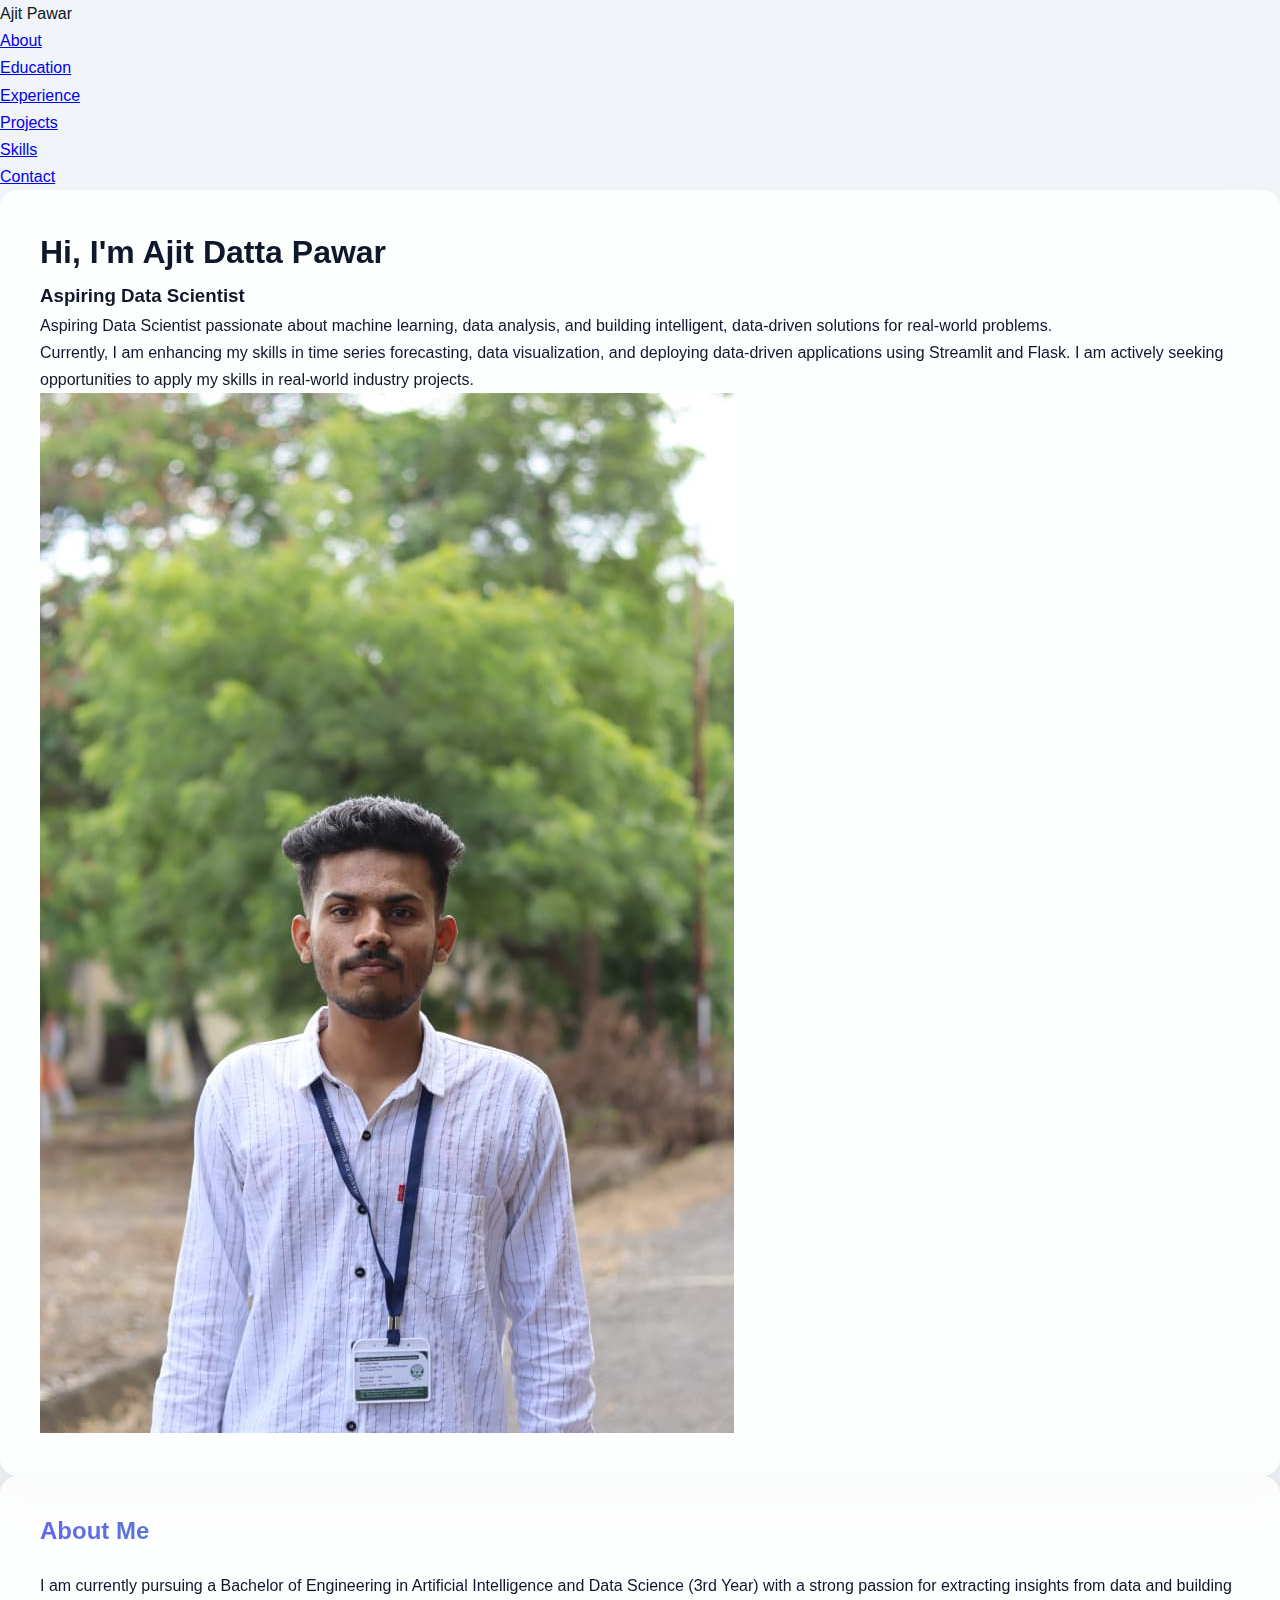
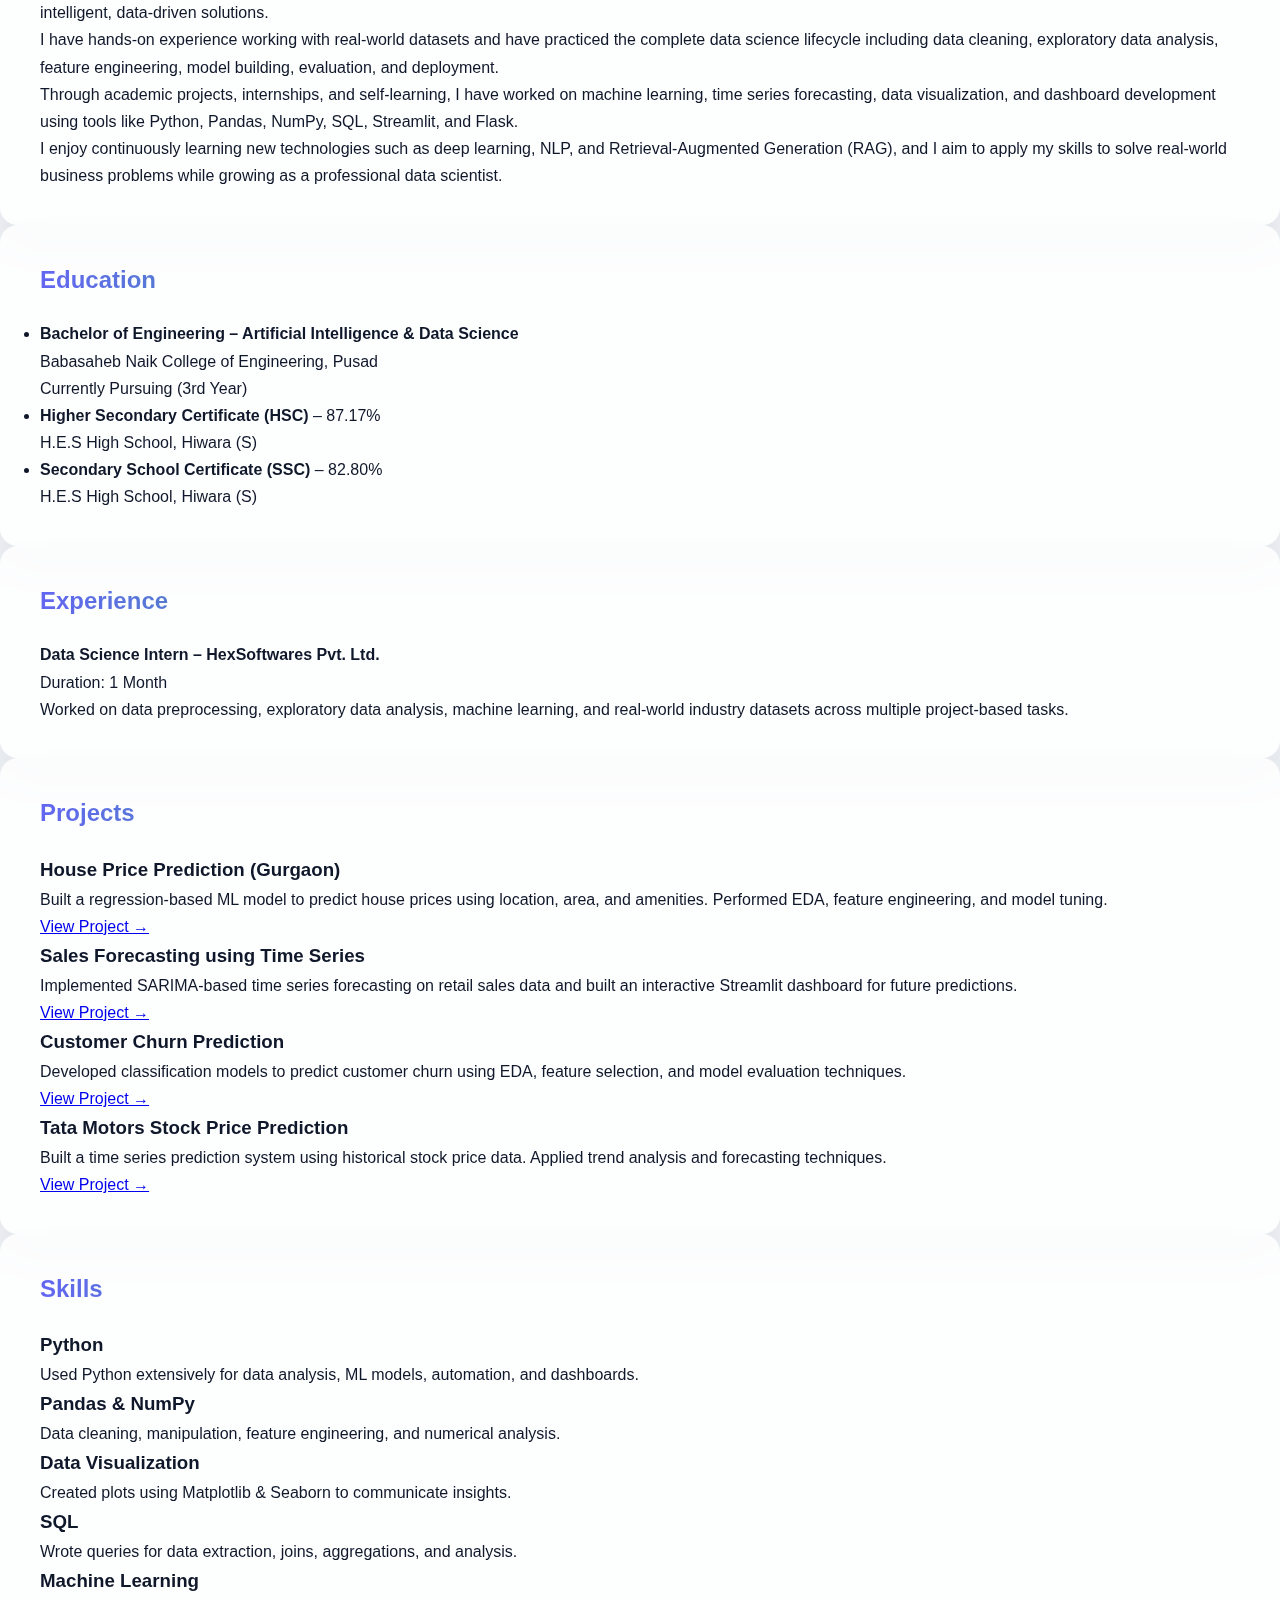
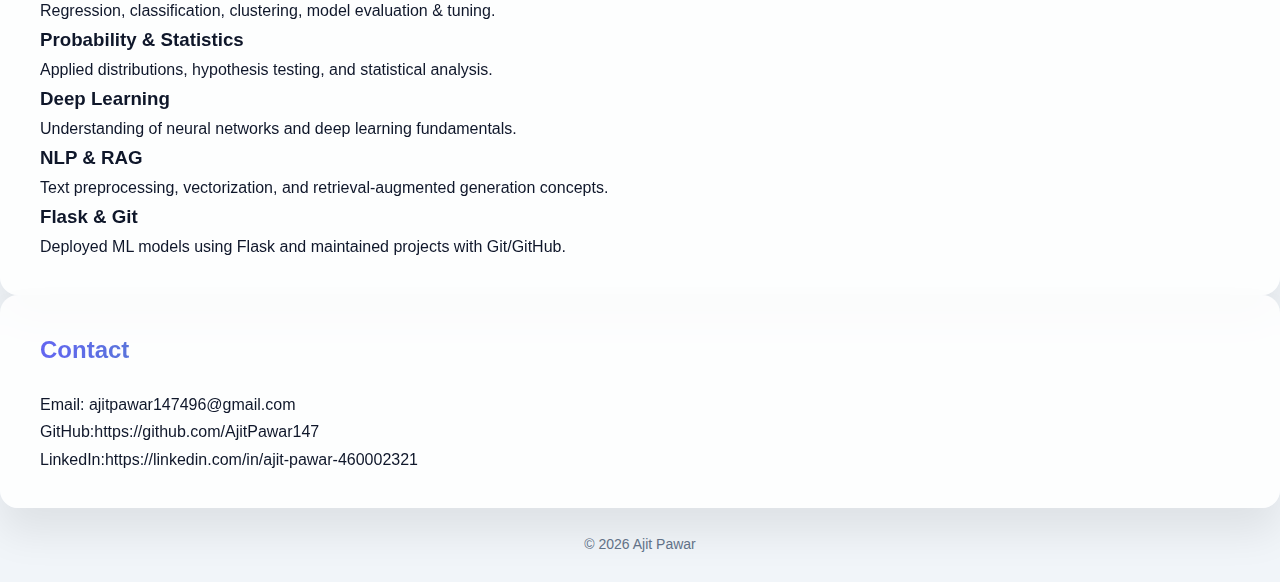
<file: index.html>
<!DOCTYPE html>
<html lang="en">
<head>
  <meta charset="UTF-8">
  <title>Ajit Pawar | Data Scientist</title>
  <meta name="viewport" content="width=device-width, initial-scale=1.0">
  <link rel="stylesheet" href="style.css">
</head>
<body>

<!-- NAVBAR -->
<nav class="navbar">
  <div class="logo">Ajit Pawar</div>
  <ul>
    <li><a href="#about">About</a></li>
    <li><a href="#education">Education</a></li>
    <li><a href="#experience">Experience</a></li>
    <li><a href="#projects">Projects</a></li>
    <li><a href="#skills">Skills</a></li>
    <li><a href="#contact">Contact</a></li>
  </ul>
</nav>

<!-- HERO -->
<section class="hero">
  <div class="hero-text">
    <h1>Hi, I'm <span>Ajit Datta Pawar</span></h1>
    <h3>Aspiring Data Scientist</h3>
    <p>
      Aspiring Data Scientist passionate about machine learning, data analysis,
      and building intelligent, data-driven solutions for real-world problems.
    </p>
    <p>
    Currently, I am enhancing my skills in time series forecasting, data
    visualization, and deploying data-driven applications using Streamlit
    and Flask. I am actively seeking opportunities to apply my skills in
    real-world industry projects.
  </p>
    
     
    </div>
  </div>

  <div class="hero-image">
    <img src="Ajit_Photo.jpeg" alt="Ajit Pawar">
  </div>
</section>

<!-- ABOUT -->
<section id="about" class="section">
  <h2>About Me</h2>

  <p>
    I am currently pursuing a Bachelor of Engineering in Artificial Intelligence
    and Data Science (3rd Year) with a strong passion for extracting insights
    from data and building intelligent, data-driven solutions.
  </p>

  <p>
    I have hands-on experience working with real-world datasets and have practiced
    the complete data science lifecycle including data cleaning, exploratory data
    analysis, feature engineering, model building, evaluation, and deployment.
  </p>

  <p>
    Through academic projects, internships, and self-learning, I have worked on
    machine learning, time series forecasting, data visualization, and dashboard
    development using tools like Python, Pandas, NumPy, SQL, Streamlit, and Flask.
  </p>

  <p>
    I enjoy continuously learning new technologies such as deep learning, NLP,
    and Retrieval-Augmented Generation (RAG), and I aim to apply my skills to
    solve real-world business problems while growing as a professional data scientist.
  </p>
</section>


<!-- EDUCATION --> <section id="education" class="section dark"> <h2>Education</h2> <ul> <li> <strong>Bachelor of Engineering – Artificial Intelligence & Data Science</strong><br> Babasaheb Naik College of Engineering, Pusad<br> Currently Pursuing (3rd Year) </li> <li> <strong>Higher Secondary Certificate (HSC)</strong> – 87.17%<br> H.E.S High School, Hiwara (S) </li> <li> <strong>Secondary School Certificate (SSC)</strong> – 82.80%<br> H.E.S High School, Hiwara (S) </li> </ul> </section>

<!-- EXPERIENCE -->
<section id="experience" class="section">
  <h2>Experience</h2>
  <p>
    <strong>Data Science Intern – HexSoftwares Pvt. Ltd.</strong><br>
    Duration: 1 Month
  </p>
  <p>
    Worked on data preprocessing, exploratory data analysis, machine learning,
    and real-world industry datasets across multiple project-based tasks.
  </p>
</section>

<!-- PROJECTS -->
<section id="projects" class="section dark">
  <h2>Projects</h2>

  <div class="projects-container">

    <div class="project-box">
      <h3>House Price Prediction (Gurgaon)</h3>
      <p>
        Built a regression-based ML model to predict house prices using location,
        area, and amenities. Performed EDA, feature engineering, and model tuning.
      </p>
      <a href="https://github.com/AjitPawar147/House-Price-Prediction" target="_blank">
        View Project →
      </a>
    </div>

    <div class="project-box">
      <h3>Sales Forecasting using Time Series</h3>
      <p>
        Implemented SARIMA-based time series forecasting on retail sales data and
        built an interactive Streamlit dashboard for future predictions.
      </p>
      <a href="https://github.com/AjitPawar147/Sales-Forecasting-using-Time-Series" target="_blank">
        View Project →
      </a>
    </div>

    <div class="project-box">
      <h3>Customer Churn Prediction</h3>
      <p>
        Developed classification models to predict customer churn using EDA,
        feature selection, and model evaluation techniques.
      </p>
      <a href="https://github.com/AjitPawar147/Customer_Churn_Prediction" target="_blank">
        View Project →
      </a>
    </div>

    <div class="project-box">
      <h3>Tata Motors Stock Price Prediction</h3>
      <p>
        Built a time series prediction system using historical stock price data.
        Applied trend analysis and forecasting techniques.
      </p>
      <a href="https://github.com/AjitPawar147/Tatamotors-stock-prediction" target="_blank">
        View Project →
      </a>
    </div>

  </div>
</section>

<!-- SKILLS -->
<section id="skills" class="section dark">
  <h2>Skills</h2>

  <div class="skills-grid">

    <div class="skill">
      <h3>Python</h3>
      <p>Used Python extensively for data analysis, ML models, automation, and dashboards.</p>
    </div>

    <div class="skill">
      <h3>Pandas & NumPy</h3>
      <p>Data cleaning, manipulation, feature engineering, and numerical analysis.</p>
    </div>

    <div class="skill">
      <h3>Data Visualization</h3>
      <p>Created plots using Matplotlib & Seaborn to communicate insights.</p>
    </div>

    <div class="skill">
      <h3>SQL</h3>
      <p>Wrote queries for data extraction, joins, aggregations, and analysis.</p>
    </div>

    <div class="skill">
      <h3>Machine Learning</h3>
      <p>Regression, classification, clustering, model evaluation & tuning.</p>
    </div>

    <div class="skill">
      <h3>Probability & Statistics</h3>
      <p>Applied distributions, hypothesis testing, and statistical analysis.</p>
    </div>

    <div class="skill">
      <h3>Deep Learning</h3>
      <p>Understanding of neural networks and deep learning fundamentals.</p>
    </div>

    <div class="skill">
      <h3>NLP & RAG</h3>
      <p>Text preprocessing, vectorization, and retrieval-augmented generation concepts.</p>
    </div>

    <div class="skill">
      <h3>Flask & Git</h3>
      <p>Deployed ML models using Flask and maintained projects with Git/GitHub.</p>
    </div>

  </div>
</section>

<!-- CONTACT -->
<section id="contact" class="section">
  <h2>Contact</h2>
  <p>Email: ajitpawar147496@gmail.com</p>
  <p>GitHub:https://github.com/AjitPawar147</p>
  <p>LinkedIn:https://linkedin.com/in/ajit-pawar-460002321</p>
</section>

<footer>© 2026 Ajit Pawar</footer>

</body>
</html>
</file>
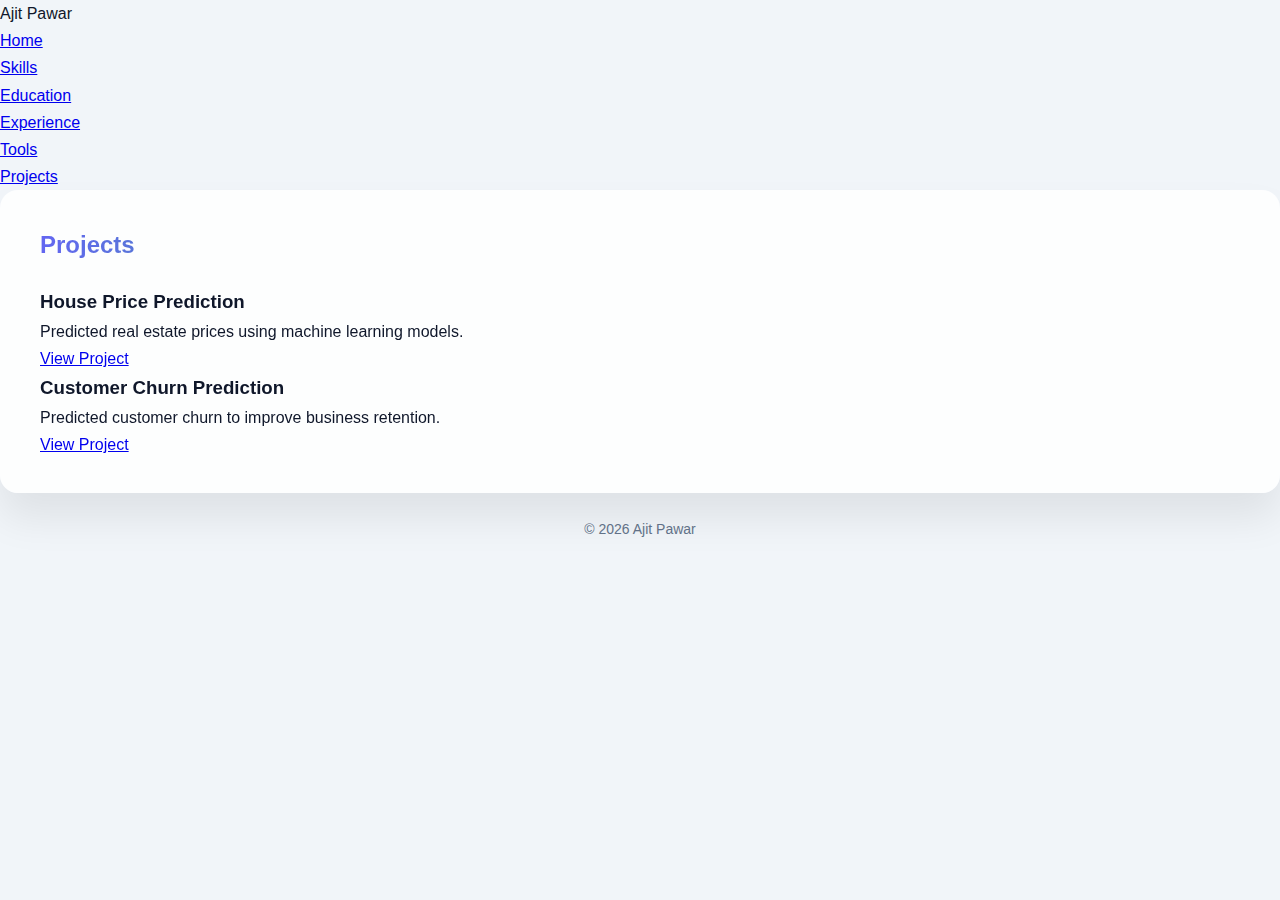
<file: projects.html>
<!DOCTYPE html>
<html>
<head>
  <title>Projects | Ajit Pawar</title>
  <link rel="stylesheet" href="style.css">
</head>
<body>

<nav class="navbar">
  <div class="logo">Ajit Pawar</div>
  <ul class="nav-links">
    <li><a href="index.html">Home</a></li>
    <li><a href="skills.html">Skills</a></li>
    <li><a href="education.html">Education</a></li>
    <li><a href="experience.html">Experience</a></li>
    <li><a href="tools.html">Tools</a></li>
    <li><a href="projects.html">Projects</a></li>
  </ul>
</nav>

<section class="content">
  <h2>Projects</h2>

  <div class="card">
    <h3>House Price Prediction</h3>
    <p>Predicted real estate prices using machine learning models.</p>
    <a href="https://github.com/AjitPawar147/House-Price-Prediction" target="_blank">View Project</a>
  </div>

  <div class="card">
    <h3>Customer Churn Prediction</h3>
    <p>Predicted customer churn to improve business retention.</p>
    <a href="https://github.com/AjitPawar147/Customer_Churn_Prediction" target="_blank">View Project</a>
  </div>

</section>

<footer>© 2026 Ajit Pawar</footer>

<script>
document.querySelectorAll('a').forEach(link => {
  if (link.hostname === window.location.hostname) {
    link.addEventListener('click', e => {
      e.preventDefault();
      const target = link.href;
      document.body.classList.add('slide-out');
      setTimeout(() => {
        window.location.href = target;
      }, 400);
    });
  }
});
</script>

</body>
</html>
</file>
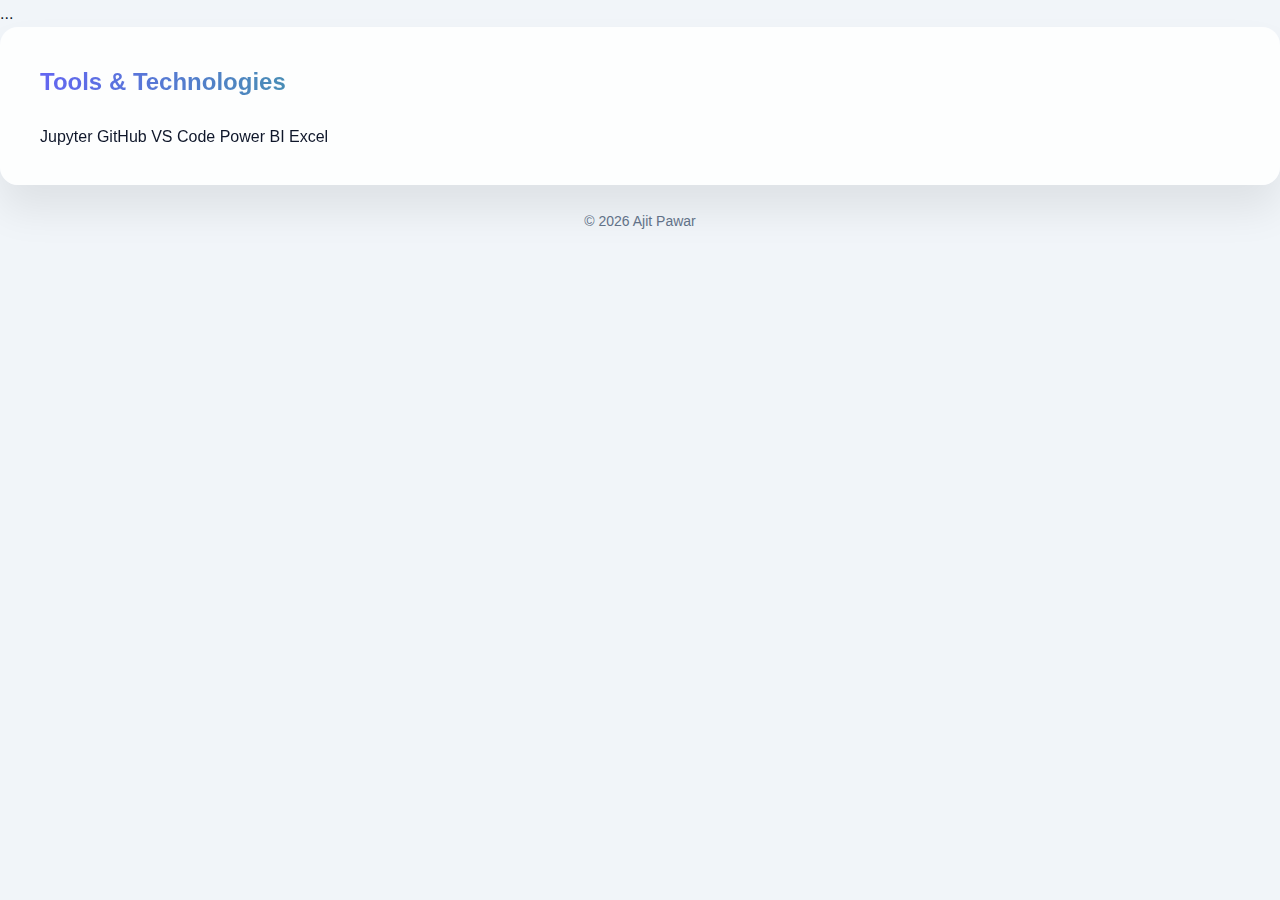
<file: tools.html>
<!DOCTYPE html>
<html>
<head>
  <title>Tools | Ajit Pawar</title>
  <link rel="stylesheet" href="style.css">
</head>
<body>

<nav class="navbar">...</nav>

<section class="content">
  <h2>Tools & Technologies</h2>
  <div class="tags">
    <span>Jupyter</span>
    <span>GitHub</span>
    <span>VS Code</span>
    <span>Power BI</span>
    <span>Excel</span>
  </div>
</section>

<footer>© 2026 Ajit Pawar</footer>
</body>
</html>
</file>
<file: style.css>
:root {
  --primary: #6366f1;
  --secondary: #0f172a;
  --accent: #22c55e;
  --bg: #f1f5f9;
  --card-bg: rgba(255, 255, 255, 0.85);
  --text-dark: #0f172a;
  --text-light: #64748b;
}

/* ===== RESET ===== */
* {
  margin: 0;
  padding: 0;
  box-sizing: border-box;
}

body {
  font-family: "Inter", "Segoe UI", sans-serif;
  background: var(--bg);
  color: var(--text-dark);
  line-height: 1.7;
}

/* ===== HEADER ===== */
header {
  background: linear-gradient(135deg, var(--secondary), var(--primary));
  color: white;
  text-align: center;
  padding: 80px 20px 100px;
  position: relative;
}

.profile-img {
  width: 160px;
  height: 160px;
  border-radius: 50%;
  object-fit: cover;
  border: 4px solid white;
  margin-bottom: 15px;
}

header h1 {
  font-size: 40px;
  font-weight: 700;
}

header p {
  margin-top: 10px;
  font-size: 18px;
  color: #e5e7eb;
}

header .button {
  margin-top: 15px;
  padding: 10px 22px;
  border-radius: 999px;
  background: linear-gradient(135deg, #22c55e, #6366f1);
  color: white;
  font-weight: 600;
  text-decoration: none;
  transition: all 0.3s ease;
}

header .button:hover {
  transform: translateY(-2px);
  background: linear-gradient(135deg, #f97316, #6366f1);
}

/* ===== CONTAINER ===== */
.container {
  max-width: 1100px;
  margin: -60px auto 0;
  padding: 0 20px 60px;
  display: grid;
  gap: 40px;
}

/* ===== SECTIONS ===== */
section {
  background: var(--card-bg);
  backdrop-filter: blur(10px);
  border-radius: 18px;
  padding: 35px 40px;
  box-shadow: 0 25px 40px rgba(0, 0, 0, 0.08);
}

/* Colorful sections */
section.about { background: rgba(255, 255, 255, 0.85); }
section.projects { background: rgba(240, 249, 255, 0.85); }
section.skills { background: rgba(255, 245, 235, 0.85); }
section.contact { background: rgba(235, 255, 245, 0.85); }

section h2 {
  font-size: 24px;
  margin-bottom: 20px;
  position: relative;
  background: linear-gradient(90deg, #6366f1, #22c55e, #f97316);
  -webkit-background-clip: text;
  -webkit-text-fill-color: transparent;
}

/* ===== PROJECTS ===== */
.project-cards {
  display: grid;
  grid-template-columns: repeat(auto-fit, minmax(280px, 1fr));
  gap: 25px;
}

.project-card {
  background: white;
  padding: 25px;
  border-radius: 16px;
  transition: transform 0.25s ease, box-shadow 0.25s ease;
}

.project-card:hover {
  transform: translateY(-6px);
  box-shadow: 0 20px 35px rgba(0, 0, 0, 0.12);
}

.project-card h3 {
  font-size: 18px;
  margin-bottom: 8px;
}

.project-card p {
  font-size: 15px;
  color: var(--text-light);
}

.project-card a {
  display: inline-block;
  margin-top: 12px;
  color: white;
  background: linear-gradient(135deg, #6366f1, #22c55e);
  padding: 8px 16px;
  border-radius: 999px;
  text-decoration: none;
  font-weight: 600;
  transition: all 0.3s ease;
}

.project-card a:hover {
  transform: translateY(-2px);
  background: linear-gradient(135deg, #f97316, #6366f1);
}

/* ===== SKILLS ===== */
.skills-tags {
  display: flex;
  flex-wrap: wrap;
  gap: 10px;
}

.skills span:nth-child(1) { background: #e0f2fe; color: #0369a1; } /* Python */
.skills span:nth-child(2) { background: #fef3c7; color: #b45309; } /* Pandas */
.skills span:nth-child(3) { background: #ede9fe; color: #7c3aed; } /* NumPy */
.skills span:nth-child(4) { background: #dcfce7; color: #15803d; } /* ML */
.skills span:nth-child(5) { background: #fee2e2; color: #b91c1c; } /* SQL */
.skills span:nth-child(6) { background: #fff7ed; color: #c2410c; } /* Data Viz */
.skills span:nth-child(7) { background: #f0fdf4; color: #166534; } /* Deep Learning */

.skills span {
  padding: 8px 16px;
  border-radius: 999px;
  font-weight: 600;
  font-size: 14px;
}

/* ===== CONTACT ===== */
.contact a {
  color: var(--primary);
  font-weight: 500;
  text-decoration: none;
}

/* ===== FOOTER ===== */
footer {
  text-align: center;
  padding: 25px;
  color: var(--text-light);
  font-size: 14px;
}

/* ===== RESPONSIVE ===== */
@media (max-width: 768px) {
  header h1 { font-size: 30px; }
  section { padding: 30px 25px; }
  .profile-img { width: 120px; height: 120px; }
}
</file>
